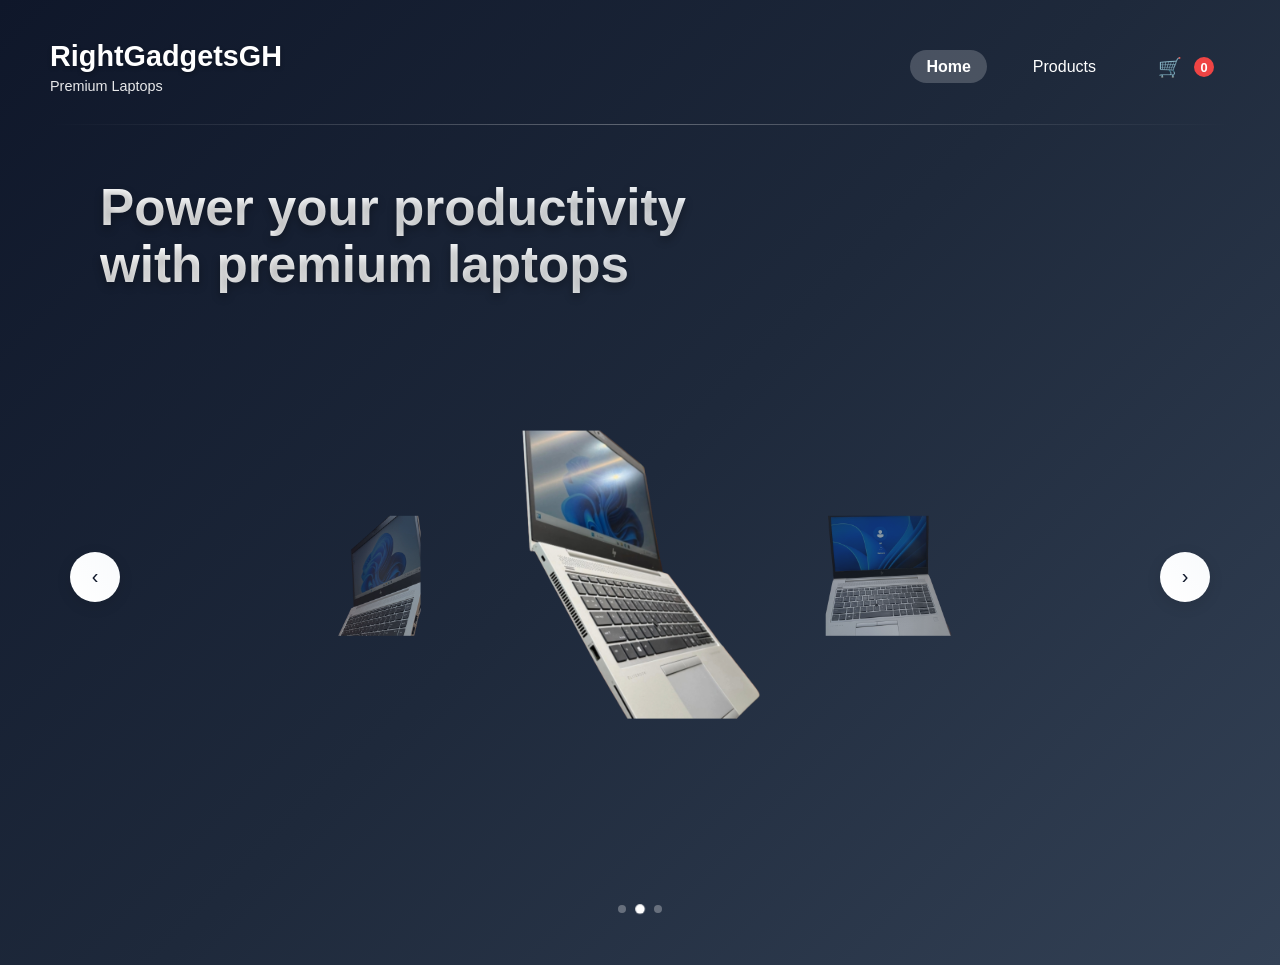
<file: index.html>
<!DOCTYPE html>
<html lang="en">
<head>
    <meta charset="UTF-8">
    <meta name="viewport" content="width=device-width, initial-scale=1.0">
    <title>RightGadgetsGH - Premium Laptops</title>
    <link rel="stylesheet" href="styles.css">
    <script src="script.js" defer></script>
</head>
<body>
    <div class="container">
        <!-- Header/Navigation -->
        <header>
            <div class="logo">
                <h1>RightGadgetsGH</h1>
                <p>Premium Laptops</p>
            </div>
            <nav>
                <ul>
                    <li><a href="#" class="active">Home</a></li>
                    <li><a href="products.html">Products</a></li>
                    <li><a href="cart.html" class="cart-btn">
                        <span class="cart-icon">🛒</span>
                        <span class="cart-count">0</span>
                    </a></li>
                </ul>
            </nav>
        </header>

        <!-- Divider Line -->
        <div class="header-divider"></div>

        <!-- Hero Section -->
        <main>
            <div class="hero-content">
                <h1>Power your productivity<br>with premium laptops</h1>
            </div>
            
            <!-- Product Carousel -->
            <div class="product-container">
                <div class="product left">
                    <img src="images/hh3.png" alt="Business Elite Laptop">
                </div>
                <div class="product center">
                    <img src="images/hh2.png" alt="Gaming Laptop Pro">
                </div>
                <div class="product right">
                    <img src="images/hh1.png" alt="Ultrabook Slim">
                </div>
                
                <!-- Navigation Arrows -->
                <div class="nav-arrows">
                    <button class="arrow" id="prev-arrow">‹</button>
                    <button class="arrow" id="next-arrow">›</button>
                </div>
            </div>
            
            <!-- Slider Dots -->
            <div class="slider-dots">
                <span class="dot"></span>
                <span class="dot active"></span>
                <span class="dot"></span>
            </div>
        </main>
    </div>

    <!-- Product Detail Popup -->
    <div class="product-popup" id="product-popup">
        <div class="popup-logo">
            <h1>RightGadgetsGH</h1>
            <p>Premium Laptops</p>
        </div>
        <div class="popup-content">
            <div class="popup-left">
                <h1 id="popup-product-name">HP ELITEBOOK 745 G6 GAMING</h1>
                <p class="popup-price" id="popup-price">GHS4,000.00</p>
                <p class="description" id="popup-description">
                    Experience ultimate performance with our Gaming Laptop Pro. Featuring high-end graphics, 
                    lightning-fast processing, and premium build quality. Perfect for gaming, content creation, 
                    and professional work with exceptional cooling and long-lasting battery life.
                </p>
                
                <div class="specs-section">
                    <h3>Key Specifications:</h3>
                    <ul class="specs-list">
                        <li>AMD Ryzen 5 PRO</li>
                        <li>Ram: 16GB DDR4</li>
                        <li>Hard drive : 256 GB SSD</li>
                        <li>14" Full HD Display (1920X1080)</li>
                        <li>Keyboard Light</li>
                        <li>2 gig dedicated graphics!</li>
                        <li>Quantity - 15  pieces !</li>
                    </ul>
                </div>
                
                <button class="buy-now-btn" onclick="addToCartFromPopup()">Buy Now</button>
            </div>
            <div class="popup-right">
                <div class="laptop-image-container">
                    <img id="popup-laptop-image" src="images/hh1.png" alt="Laptop Image">
                </div>
                <div id="3d-container"></div>
            </div>
        </div>
        <button class="close-popup" onclick="closePopup()">×</button>
    </div>
</body>
</html>
</file>
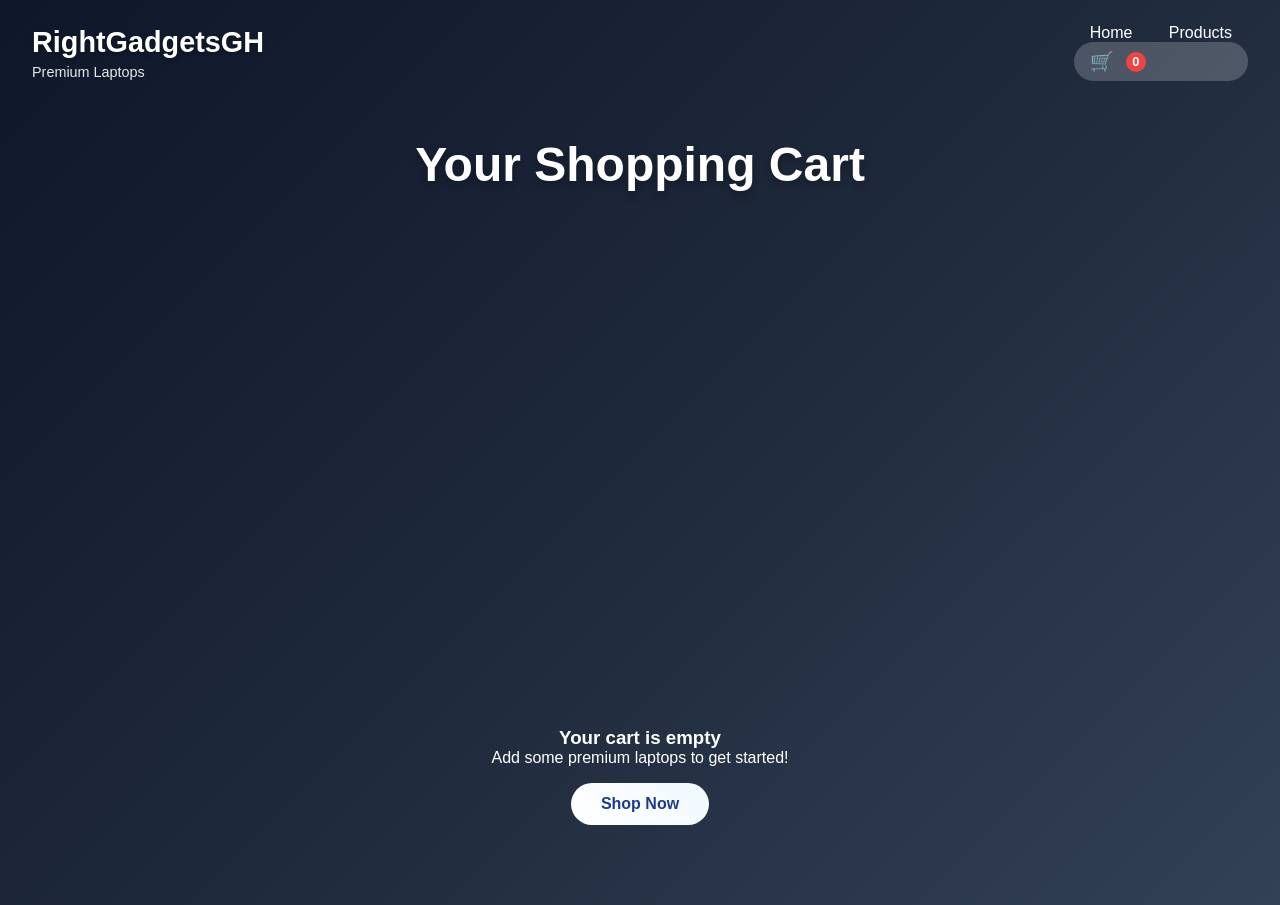
<file: cart.html>
<!DOCTYPE html>
<html lang="en">
<head>
    <meta charset="UTF-8">
    <meta name="viewport" content="width=device-width, initial-scale=1.0">
    <title>Shopping Cart - RightGadgetsGH</title>
    <link rel="stylesheet" href="styles.css">
</head>
<body>
    <nav class="navbar">
        <div class="logo">
            <h1>RightGadgetsGH</h1>
            <p>Premium Laptops</p>
        </div>
        <div class="nav-links">
            <a href="index.html" class="nav-link">Home</a>
            <a href="products.html" class="nav-link">Products</a>
            <div class="nav-icons">
                <a href="cart.html" class="cart-btn active">
                    <span class="cart-icon">🛒</span>
                    <span class="cart-count">0</span>
                </a>
            </div>
        </div>
    </nav>

    <main class="cart-page">
        <h2 class="section-title">Your Shopping Cart</h2>
        <div class="cart-container">
            <div class="cart-items" id="cart-items">
                <div class="empty-cart">
                    <h3>Your cart is empty</h3>
                    <p>Add some premium laptops to get started!</p>
                    <a href="products.html" class="shop-btn">Shop Now</a>
                </div>
            </div>
            
            <div class="cart-summary" id="cart-summary" style="display: none;">
                <h3>Order Summary</h3>
                <div class="summary-line">
                    <span>Subtotal:</span>
                    <span id="subtotal">GHS0.00</span>
                </div>
                <div class="summary-line">
                    <span>Shipping:</span>
                    <span>******</span>
                </div>
                <div class="summary-line total">
                    <span>Total:</span>
                    <span id="total">GHS0.00</span>
                </div>
                <button class="checkout-btn" onclick="openCheckout()">Proceed to Checkout</button>
            </div>
        </div>
    </main>

    <!-- Checkout Modal -->
    <div class="checkout-modal" id="checkout-modal">
        <div class="checkout-content">
            <div class="checkout-header">
                <h2>Checkout Details</h2>
                <button class="close-checkout" onclick="closeCheckout()">×</button>
            </div>
            
            <div class="checkout-form">
                <div class="form-group">
                    <label for="fullName">Full Name</label>
                    <input type="text" id="fullName" placeholder="Enter your full name" required>
                </div>
                
                <div class="form-group">
                    <label for="phoneNumber">Phone Number</label>
                    <input type="tel" id="phoneNumber" placeholder="Enter your phone number" required>
                </div>
                
                <div class="form-group">
                    <label for="deliveryAddress">Delivery Address</label>
                    <textarea id="deliveryAddress" placeholder="Enter your delivery address" rows="3" required></textarea>
                </div>
                
                <div class="form-group">
                    <label for="additionalNotes">Additional Notes (Optional)</label>
                    <textarea id="additionalNotes" placeholder="Any special instructions or notes" rows="3"></textarea>
                </div>
            </div>
            
            <div class="order-summary">
                <h3>Order Summary</h3>
                <div id="checkout-items"></div>
                <div class="summary-total">
                    <span>Total Amount: <span id="checkout-total">GHS0.00</span></span>
                </div>
            </div>
            
            <div class="checkout-actions">
                <button class="complete-order-btn" onclick="sendToWhatsApp()">Complete Order</button>
                <button class="cancel-btn" onclick="closeCheckout()">Cancel</button>
            </div>
        </div>
    </div>

    <script src="script.js"></script>
</body>
</html>
</file>
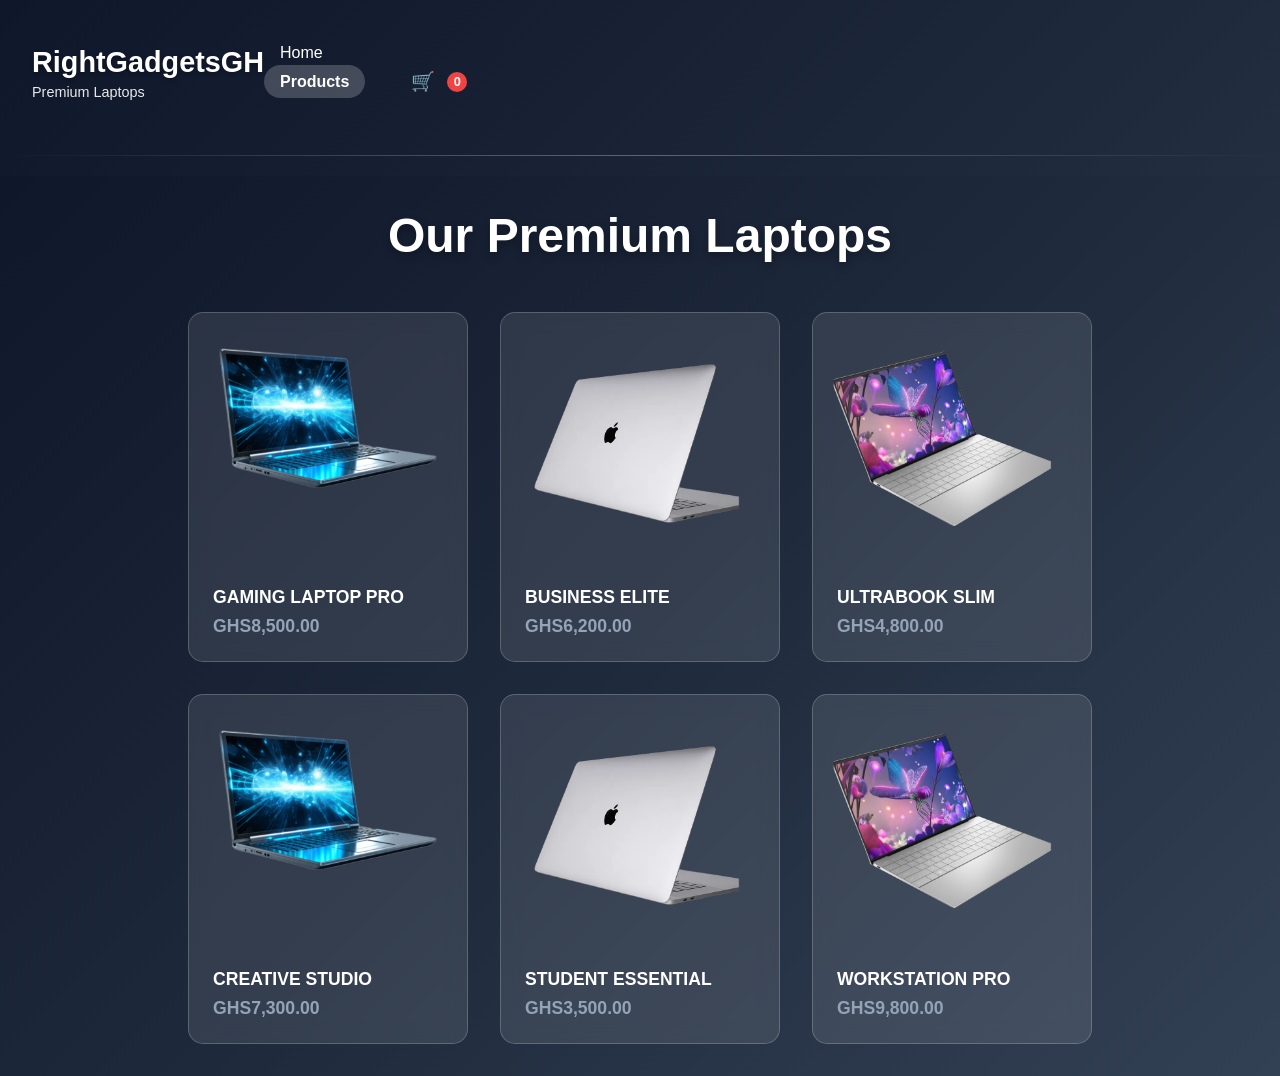
<file: products.html>
<!DOCTYPE html>
<html lang="en">
<head>
    <meta charset="UTF-8">
    <meta name="viewport" content="width=device-width, initial-scale=1.0">
    <title>Laptop Products - RightGadgetsGH</title>
    <link rel="stylesheet" href="styles.css">
</head>
<body>
    <header><nav class="navbar">
        <div class="logo">
            <h1>RightGadgetsGH</h1>
            <p>Premium Laptops</p>
        </div>
        <div class="nav-links">
            <a href="index.html" class="nav-link">Home</a>
             <ul>
            <li><a href="products.html" class="nav-link active">Products</a></li> 
            <div class="nav-icons">
            <a href="cart.html" class="cart-btn">
                    <span class="cart-icon">🛒</span>
                    <span class="cart-count">0</span>
                </a>
            </ul>
            </div>
        </div>
    </nav>
    </header>
    

    <!-- Divider Line -->
    <div class="header-divider"></div>

    <main class="products-page">
        <h2 class="section-title">Our Premium Laptops</h2>
        <div class="product-grid">
            <!-- First Row -->
            <div class="product-card">
                <div class="product-image">
                    <img src="images/img1.png" alt="Gaming Laptop Pro">
                    <div class="quick-add-overlay">
                        <button class="quick-add-btn" 
                            data-name="GAMING LAPTOP PRO" 
                            data-price="GHS8,500.00" 
                            data-image="images/img1.png">
                            Quick Add
                        </button>
                        <span class="quick-add-icon">⚙️</span>
                    </div>
                </div>
                <div class="product-info">
                    <h3>GAMING LAPTOP PRO</h3>
                    <p class="price">GHS8,500.00</p>
                </div>
            </div>
            
            <div class="product-card">
                <div class="product-image">
                    <img src="images/img2.png" alt="Business Elite">
                    <div class="quick-add-overlay">
                        <button class="quick-add-btn" 
                            data-name="BUSINESS ELITE" 
                            data-price="GHS6,200.00" 
                            data-image="images/img2.png">
                            Quick Add
                        </button>
                        <span class="quick-add-icon">⚙️</span>
                    </div>
                </div>
                <div class="product-info">
                    <h3>BUSINESS ELITE</h3>
                    <p class="price">GHS6,200.00</p>
                </div>
            </div>
            
            <div class="product-card">
                <div class="product-image">
                    <img src="images/img3.png" alt="Ultrabook Slim">
                    <div class="quick-add-overlay">
                        <button class="quick-add-btn" 
                            data-name="ULTRABOOK SLIM" 
                            data-price="GHS4,800.00" 
                            data-image="images/img3.png">
                            Quick Add
                        </button>
                        <span class="quick-add-icon">⚙️</span>
                    </div>
                </div>
                <div class="product-info">
                    <h3>ULTRABOOK SLIM</h3>
                    <p class="price">GHS4,800.00</p>
                </div>
            </div>
            
            <div class="product-card">
                <div class="product-image">
                    <img src="images/img1.png" alt="Creative Studio">
                    <div class="quick-add-overlay">
                        <button class="quick-add-btn" 
                            data-name="CREATIVE STUDIO" 
                            data-price="GHS7,300.00" 
                            data-image="images/img1.png">
                            Quick Add
                        </button>
                        <span class="quick-add-icon">⚙️</span>
                    </div>
                </div>
                <div class="product-info">
                    <h3>CREATIVE STUDIO</h3>
                    <p class="price">GHS7,300.00</p>
                </div>
            </div>

            <div class="product-card">
                <div class="product-image">
                    <img src="images/img2.png" alt="Student Essential">
                    <div class="quick-add-overlay">
                        <button class="quick-add-btn" 
                            data-name="STUDENT ESSENTIAL" 
                            data-price="GHS3,500.00" 
                            data-image="images/img2.png">
                            Quick Add
                        </button>
                        <span class="quick-add-icon">⚙️</span>
                    </div>
                </div>
                <div class="product-info">
                    <h3>STUDENT ESSENTIAL</h3>
                    <p class="price">GHS3,500.00</p>
                </div>
            </div>

            <div class="product-card">
                <div class="product-image">
                    <img src="images/img3.png" alt="Workstation Pro">
                    <div class="quick-add-overlay">
                        <button class="quick-add-btn" 
                            data-name="WORKSTATION PRO" 
                            data-price="GHS9,800.00" 
                            data-image="images/img3.png">
                            Quick Add
                        </button>
                        <span class="quick-add-icon">⚙️</span>
                    </div>
                </div>
                <div class="product-info">
                    <h3>WORKSTATION PRO</h3>
                    <p class="price">GHS9,800.00</p>
                </div>
            </div>
        </div>
    </main>

    <script src="script.js"></script>
</body>
</html>
</file>
<file: styles.css>
* {
    margin: 0;
    padding: 0;
    box-sizing: border-box;
}

body {
    font-family: 'Segoe UI', Tahoma, Geneva, Verdana, sans-serif;
    background: linear-gradient(135deg, #0f172a 0%, #1e293b 50%, #334155 100%);
    min-height: 100vh;
}

.container {
    width: 100%;
    min-height: 100vh;
    padding: 20px 50px;
}

/* Header Styles */
header {
    display: flex;
    justify-content: space-between;
    align-items: center;
    padding: 20px 0;
}

/* Header Divider */
.header-divider {
    width: 100%;
    height: 1px;
    background: linear-gradient(90deg, transparent, rgba(255, 255, 255, 0.3), transparent);
    margin: 10px 0 20px 0;
    border: none;
}

.logo {
    color: white;
}

.logo h1 {
    font-size: 1.8em;
    margin-bottom: 5px;
    font-weight: 700;
    text-shadow: 0 2px 4px rgba(0, 0, 0, 0.3);
}

.logo p {
    font-size: 0.9em;
    opacity: 0.9;
}

nav ul {
    display: flex;
    list-style: none;
    gap: 30px;
    align-items: center;
}

nav a {
    color: white;
    text-decoration: none;
    font-size: 1em;
    font-weight: 500;
    transition: all 0.3s ease;
    padding: 8px 16px;
    border-radius: 20px;
}

nav a:hover {
    background-color: rgba(255, 255, 255, 0.1);
    transform: translateY(-2px);
}

nav a.active {
    background-color: rgba(255, 255, 255, 0.2);
    font-weight: 600;
}

/* Cart button styling */
.cart-btn {
    color: white;
    text-decoration: none;
    font-size: 1em;
    font-weight: 500;
    transition: all 0.3s ease;
    padding: 8px 16px;
    border-radius: 20px;
    display: flex;
    align-items: center;
    gap: 8px;
}

.cart-btn:hover {
    background-color: rgba(255, 255, 255, 0.1);
    transform: translateY(-2px);
}

.login-btn {
    background: linear-gradient(45deg, #ffffff, #f8fafc);
    color: #0f172a;
    border: none;
    padding: 10px 24px;
    border-radius: 25px;
    cursor: pointer;
    font-size: 0.9em;
    font-weight: 600;
    transition: all 0.3s ease;
    box-shadow: 0 4px 15px rgba(0, 0, 0, 0.1);
}

.login-btn:hover {
    transform: translateY(-2px);
    box-shadow: 0 6px 20px rgba(0, 0, 0, 0.15);
}

/* Hero Section */
main {
    position: relative;
    height: calc(100vh - 100px);
    display: flex;
    flex-direction: column;
    justify-content: space-between;
    padding: 2rem 0;
}

.hero-content {
    position: relative;
    z-index: 2;
    flex: 0;
    display: flex;
    align-items: flex-start;
    padding-top: 0.2rem;
    margin-bottom: 0.5rem;
    animation: slideUp 1s ease-out;
}

.hero-content h1 {
    color: white;
    font-size: 3.2em;
    line-height: 1.1;
    margin-left: 50px;
    font-weight: 700;
    text-shadow: 0 4px 8px rgba(0, 0, 0, 0.3);
    background: linear-gradient(45deg, #ffffff, #f1f5f9);
    -webkit-background-clip: text;
    -webkit-text-fill-color: transparent;
    background-clip: text;
}

@keyframes slideUp {
    0% {
        transform: translateY(100px);
        opacity: 0;
    }
    100% {
        transform: translateY(0);
        opacity: 1;
    }
}

/* Product Container Styles */
.product-container {
    position: relative;
    width: 100%;
    height: 400px;
    display: flex;
    justify-content: center;
    align-items: center;
    margin-bottom: 2rem;
    animation: fadeInUp 1s ease-out 0.5s both;
}

@keyframes fadeInUp {
    0% {
        transform: translateY(50px);
        opacity: 0;
    }
    100% {
        transform: translateY(0);
        opacity: 1;
    }
}

.product {
    position: absolute;
    transition: all 0.5s ease-in-out;
    cursor: pointer;
}

.product img {
    width: 300px;
    height: 200px;
    object-fit: cover;
}

.product.left {
    transform: translateX(-250px) scale(0.6);
    opacity: 0.6;
    z-index: 1;
}

.product.center {
    transform: translateX(0) scale(1.2);
    opacity: 1;
    z-index: 2;
}

.product.center img {
    width: 360px;
    height: 240px;
}

.product.right {
    transform: translateX(250px) scale(0.6);
    opacity: 0.6;
    z-index: 1;
}

/* Navigation Arrows */
.nav-arrows {
    position: absolute;
    width: 100%;
    display: flex;
    justify-content: space-between;
    padding: 0 20px;
    top: 50%;
    transform: translateY(-50%);
    z-index: 2;
}

.arrow {
    width: 50px;
    height: 50px;
    border-radius: 50%;
    background: linear-gradient(45deg, #ffffff, #f8fafc);
    border: none;
    cursor: pointer;
    display: flex;
    align-items: center;
    justify-content: center;
    font-size: 20px;
    color: #0f172a;
    transition: all 0.3s ease;
    box-shadow: 0 4px 15px rgba(0, 0, 0, 0.1);
}

.arrow:hover {
    transform: scale(1.1);
    box-shadow: 0 6px 20px rgba(0, 0, 0, 0.2);
}

.arrow:active {
    transform: scale(0.95);
}

/* Popup Styles */
.product-popup {
    position: fixed;
    top: 0;
    left: 0;
    width: 100%;
    height: 100%;
    background: linear-gradient(135deg, #0f172a 0%, #1e293b 50%, #334155 100%);
    display: flex;
    flex-direction: column;
    opacity: 0;
    visibility: hidden;
    transition: all 0.5s ease;
    z-index: 1000;
}

.product-popup.active {
    opacity: 1;
    visibility: visible;
}

.popup-logo {
    text-align: center;
    color: white;
    padding: 20px;
    border-bottom: 1px solid rgba(255, 255, 255, 0.1);
}

.popup-logo h1 {
    font-size: 2em;
    margin-bottom: 5px;
    font-weight: 700;
}

.popup-logo p {
    font-size: 1em;
    opacity: 0.8;
}

.popup-content {
    display: flex;
    height: 100%;
    padding: 2rem;
    max-width: 1200px;
    margin: 0 auto;
    gap: 3rem;
    flex: 1;
    overflow-y: auto;
    overflow-x: hidden;
}

.popup-left {
    flex: 1;
    color: white;
    display: flex;
    flex-direction: column;
    justify-content: flex-start;
    padding-right: 1rem;
    overflow-y: auto;
}

.popup-left h1 {
    font-size: 3.5em;
    margin-bottom: 15px;
    font-weight: 700;
    line-height: 1.1;
}

.popup-price {
    font-size: 2em;
    color: #94a3b8;
    font-weight: 700;
    margin-bottom: 25px;
}

.popup-left .description {
    font-size: 1.3em;
    line-height: 1.6;
    margin-bottom: 30px;
    opacity: 0.9;
}

.specs-section {
    margin-bottom: 30px;
    padding-bottom: 20px;
}

.specs-section h3 {
    font-size: 1.4em;
    margin-bottom: 15px;
    color: #cbd5e1;
    font-weight: 600;
}

.specs-list {
    list-style: none;
    padding: 0;
}

.specs-list li {
    padding: 8px 0;
    font-size: 1.1em;
    position: relative;
    padding-left: 25px;
}

.specs-list li:before {
    content: "✓";
    position: absolute;
    left: 0;
    color: #94a3b8;
    font-weight: bold;
    font-size: 1.2em;
}

.buy-now-btn {
    padding: 18px 50px;
    font-size: 1.3em;
    background: linear-gradient(45deg, #ffffff, #f8fafc);
    color: #0f172a;
    border: none;
    border-radius: 35px;
    cursor: pointer;
    font-weight: 700;
    transition: all 0.3s ease;
    box-shadow: 0 6px 20px rgba(0, 0, 0, 0.15);
    align-self: flex-start;
}

.buy-now-btn:hover {
    transform: scale(1.05);
    box-shadow: 0 8px 25px rgba(0, 0, 0, 0.2);
}

.popup-right {
    flex: 1;
    display: flex;
    flex-direction: column;
    align-items: center;
    justify-content: flex-start;
    position: relative;
    gap: 2rem;
    overflow-y: auto;
}

.laptop-image-container {
    width: 100%;
    max-width: 400px;
    height: 300px;
    display: flex;
    align-items: center;
    justify-content: center;
    border-radius: 20px;
    overflow: hidden;
    box-shadow: 0 15px 30px rgba(0, 0, 0, 0.2);
    background: rgba(255, 255, 255, 0.1);
    backdrop-filter: blur(10px);
}

.laptop-image-container img {
    width: 100%;
    height: 100%;
    object-fit: contain;
    transition: transform 0.3s ease;
}

.laptop-image-container:hover img {
    transform: scale(1.05);
}

#3d-container {
    width: 100%;
    height: 300px;
    position: relative;
    border-radius: 20px;
    overflow: hidden;
    box-shadow: 0 15px 30px rgba(0, 0, 0, 0.2);
    background: rgba(255, 255, 255, 0.1);
    backdrop-filter: blur(10px);
}

.close-popup {
    position: absolute;
    top: 20px;
    right: 30px;
    background: rgba(255, 255, 255, 0.2);
    color: white;
    border: none;
    width: 50px;
    height: 50px;
    border-radius: 50%;
    font-size: 1.5em;
    cursor: pointer;
    transition: all 0.3s ease;
    z-index: 1001;
}

.close-popup:hover {
    background: rgba(255, 255, 255, 0.3);
    transform: scale(1.1);
}

/* Custom Scrollbar */
.popup-content::-webkit-scrollbar,
.popup-left::-webkit-scrollbar,
.popup-right::-webkit-scrollbar {
    width: 8px;
}

.popup-content::-webkit-scrollbar-track,
.popup-left::-webkit-scrollbar-track,
.popup-right::-webkit-scrollbar-track {
    background: rgba(255, 255, 255, 0.1);
    border-radius: 4px;
}

.popup-content::-webkit-scrollbar-thumb,
.popup-left::-webkit-scrollbar-thumb,
.popup-right::-webkit-scrollbar-thumb {
    background: rgba(255, 255, 255, 0.3);
    border-radius: 4px;
}

.popup-content::-webkit-scrollbar-thumb:hover,
.popup-left::-webkit-scrollbar-thumb:hover,
.popup-right::-webkit-scrollbar-thumb:hover {
    background: rgba(255, 255, 255, 0.5);
}

/* Slider Dots */
.slider-dots {
    display: flex;
    gap: 10px;
    justify-content: center;
    margin-top: 20px;
}

.dot {
    width: 12px;
    height: 12px;
    border-radius: 50%;
    background-color: rgba(255, 255, 255, 0.3);
    cursor: pointer;
    transition: all 0.3s ease;
}

.dot.active {
    background-color: white;
    transform: scale(1.2);
}

.dot:hover {
    background-color: rgba(255, 255, 255, 0.8);
}

.navbar {
    display: flex;
    justify-content: space-between;
    align-items: center;
    padding: 1.5rem 2rem;
}

.hero {
    position: relative;
    height: 100vh;
    min-height: 700px;
    display: flex;
    flex-direction: column;
    padding: 2rem 4rem;
    overflow: hidden;
    gap: 1rem;
}

.hero h2 {
    font-size: 3.5rem;
    line-height: 1.2;
    z-index: 2;
    position: relative;
    animation: slideToTopLeft 1s ease-out forwards;
    transform: translateY(50vh) translateX(50%);
    opacity: 0;
    align-self: flex-start;
    margin-top: 40px;
}

@keyframes slideToTopLeft {
    0% {
        transform: translateY(50vh) translateX(50%);
        opacity: 0;
    }
    100% {
        transform: translateY(0) translateX(0);
        opacity: 1;
    }
}

.background-text {
    position: absolute;
    width: 150%;
    height: 150%;
    background-image: url('images/l1.jpg');
    background-repeat: no-repeat;
    background-position: center;
    background-size: 55% auto;
    opacity: 0.05;
    z-index: -1;
    left: -25%;
    top: -25%;
    transform: rotate(0%);
    border-radius: 20px;
}

.product-name {
    font-size: 1.2rem;
    margin-top: 1rem;
    color: rgba(255, 255, 255, 0.8);
}

@keyframes fadeIn {
    from {
        opacity: 0;
    }
    to {
        opacity: 1;
    }
}

.carousel {
    position: relative;
    width: 100%;
    height: 400px;
    display: flex;
    flex-direction: column;
    align-items: center;
}

.controls {
    margin-top: 20px;
    display: flex;
    gap: 10px;
}

.loading-indicator {
    position: absolute;
    top: 50%;
    left: 50%;
    transform: translate(-50%, -50%);
    color: white;
    font-size: 20px;
    background: rgba(0, 0, 0, 0.7);
    padding: 20px 40px;
    border-radius: 10px;
    z-index: 1000;
}

.loading-progress {
    margin-top: 10px;
    width: 100%;
    height: 4px;
    background: rgba(255, 255, 255, 0.2);
    border-radius: 2px;
}

.loading-bar {
    height: 100%;
    width: 0%;
    background: white;
    border-radius: 2px;
    transition: width 0.3s ease;
}

.dot {
    width: 8px;
    height: 8px;
    border-radius: 50%;
    background-color: rgba(255, 255, 255, 0.3);
    cursor: pointer;
}

.dot.active {
    background-color: white;
}

.buy-now {
    margin-top: 20px;
    padding: 8px 20px;
    background: linear-gradient(45deg, #ffffff, #f0f9ff);
    color: #1e3a8a;
    border: none;
    border-radius: 20px;
    cursor: pointer;
    font-weight: 600;
    transition: all 0.3s ease;
}

.buy-now:hover {
    transform: scale(1.05);
}

/* Products Page Styles */
.products-page {
    padding: 2rem 4rem;
    min-height: 100vh;
    background: linear-gradient(135deg, #0f172a 0%, #1e293b 50%, #334155 100%);
}

.section-title {
    font-size: 3rem;
    color: white;
    text-align: center;
    margin-bottom: 3rem;
    font-weight: 700;
    text-shadow: 0 4px 8px rgba(0, 0, 0, 0.3);
}

.product-grid {
    display: grid;
    grid-template-columns: repeat(auto-fit, minmax(280px, 1fr));
    gap: 2rem;
    max-width: 1200px;
    margin: 0 auto;
}

.product-card {
    background: rgba(255, 255, 255, 0.1);
    border-radius: 15px;
    padding: 0;
    transition: all 0.3s ease;
    backdrop-filter: blur(10px);
    border: 1px solid rgba(255, 255, 255, 0.2);
    overflow: hidden;
}

.product-card:hover {
    transform: translateY(-5px);
    box-shadow: 0 15px 30px rgba(0, 0, 0, 0.2);
    background: rgba(255, 255, 255, 0.15);
}

.product-image {
    position: relative;
    margin-bottom: 0;
    border-radius: 0;
    overflow: hidden;
    height: 250px;
}

.product-image img {
    width: 100%;
    height: 100%;
    object-fit: cover;
    transition: transform 0.3s ease;
}

.product-card:hover .product-image img {
    transform: scale(1.05);
}

.quick-add-overlay {
    position: absolute;
    bottom: 0;
    left: 0;
    right: 0;
    background: rgba(0, 0, 0, 0.8);
    padding: 15px;
    display: flex;
    justify-content: space-between;
    align-items: center;
    opacity: 0;
    transition: all 0.3s ease;
    transform: translateY(100%);
}

.product-card:hover .quick-add-overlay {
    opacity: 1;
    transform: translateY(0);
}

.quick-add-btn {
    background: linear-gradient(45deg, #ffffff, #f8fafc);
    color: #0f172a;
    border: none;
    padding: 8px 16px;
    border-radius: 20px;
    cursor: pointer;
    font-weight: 600;
    font-size: 0.9em;
    transition: all 0.3s ease;
}

.quick-add-btn:hover {
    transform: scale(1.05);
}

.quick-add-icon {
    color: white;
    font-size: 1.2em;
    cursor: pointer;
    transition: transform 0.3s ease;
}

.quick-add-icon:hover {
    transform: scale(1.1);
}

.product-info {
    padding: 1.5rem;
}

.product-info h3 {
    color: white;
    font-size: 1.1rem;
    margin-bottom: 0.5rem;
    font-weight: 600;
}

.price {
    color: #94a3b8;
    font-size: 1.1rem;
    font-weight: 700;
}

/* Cart Styles */
.cart-icon {
    font-size: 1.2em;
}

.cart-count {
    background: #ef4444;
    color: white;
    border-radius: 50%;
    width: 20px;
    height: 20px;
    display: flex;
    align-items: center;
    justify-content: center;
    font-size: 0.8rem;
    font-weight: 600;
    margin-left: 4px;
}

/* Responsive Design */
@media (max-width: 1024px) {
    .hero-content h1 {
        font-size: 2.8em;
    }
    
    .product img {
        width: 250px;
        height: 160px;
    }
    
    .product.center img {
        width: 300px;
        height: 200px;
    }
    
    .product.left {
        transform: translateX(-200px) scale(0.6);
    }
    
    .product.right {
        transform: translateX(200px) scale(0.6);
    }
}

@media (max-width: 768px) {
    .container {
        padding: 10px 20px;
    }
    
    .logo h1 {
        font-size: 1.4em;
    }
    
    .nav ul {
        gap: 20px;
    }
    
    .header-divider {
        margin: 8px 0 15px 0;
    }
    
    .nav a {
        font-size: 0.9em;
        padding: 6px 12px;
    }
    
    .cart-btn {
        font-size: 0.9em;
        padding: 6px 12px;
    }
    
    .cart-count {
        width: 18px;
        height: 18px;
        font-size: 0.7rem;
    }
    
    .hero-content {
        padding-top: 0.1rem;
        margin-bottom: 0.3rem;
    }
    
    .hero-content h1 {
        font-size: 2.2em;
        margin-left: 20px;
        line-height: 1.2;
    }
    
    .product-container {
        height: 300px;
        margin-bottom: 1rem;
    }
    
    .product img {
        width: 200px;
        height: 130px;
    }
    
    .product.center img {
        width: 240px;
        height: 160px;
    }
    
    .product.left {
        transform: translateX(-150px) scale(0.5);
    }
    
    .product.right {
        transform: translateX(150px) scale(0.5);
    }
    
    .arrow {
        width: 40px;
        height: 40px;
        font-size: 18px;
    }
    
    .nav-arrows {
        padding: 0 10px;
    }
    
    .product-grid {
        grid-template-columns: 1fr;
        gap: 1.5rem;
    }
    
    .products-page {
        padding: 1.5rem 2rem;
    }
    
    .product-image {
        height: 200px;
    }
    
    .quick-add-overlay {
        padding: 12px;
    }
    
    .quick-add-btn {
        font-size: 0.8em;
        padding: 6px 12px;
    }
    
    .popup-content {
        flex-direction: column;
        padding: 2rem 1rem;
        gap: 2rem;
    }
    
    .popup-left h1 {
        font-size: 2.2em;
    }
    
    .popup-left .description {
        font-size: 1em;
    }
    
    .popup-price {
        font-size: 1.5em;
    }
    
    .specs-section h3 {
        font-size: 1.2em;
    }
    
    .specs-list li {
        font-size: 1em;
    }
    
    .buy-now-btn {
        padding: 15px 40px;
        font-size: 1.1em;
        align-self: center;
    }
    
    .close-popup {
        top: 15px;
        right: 20px;
        width: 45px;
        height: 45px;
        font-size: 1.3em;
    }
    
    .laptop-image-container {
        max-width: 300px;
        height: 200px;
    }
    
    #3d-container {
        height: 200px;
    }
}

@media (max-width: 480px) {
    .container {
        padding: 5px 15px;
    }
    
    .logo h1 {
        font-size: 1.2em;
    }
    
    .logo p {
        font-size: 0.8em;
    }
    
    .nav ul {
        gap: 15px;
    }
    
    .header-divider {
        margin: 6px 0 12px 0;
    }
    
    .nav a {
        font-size: 0.8em;
        padding: 4px 8px;
    }
    
    .cart-btn {
        font-size: 0.8em;
        padding: 4px 8px;
    }
    
    .cart-count {
        width: 16px;
        height: 16px;
        font-size: 0.6rem;
    }
    
    .hero-content h1 {
        font-size: 1.8em;
        margin-left: 10px;
        line-height: 1.3;
    }
    
    .product-container {
        height: 250px;
        margin-bottom: 0.5rem;
    }
    
    .product img {
        width: 150px;
        height: 100px;
    }
    
    .product.center img {
        width: 180px;
        height: 120px;
    }
    
    .product.left {
        transform: translateX(-120px) scale(0.4);
    }
    
    .product.right {
        transform: translateX(120px) scale(0.4);
    }
    
    .arrow {
        width: 35px;
        height: 35px;
        font-size: 16px;
    }
    
    .nav-arrows {
        padding: 0 5px;
    }
    
    .slider-dots {
        margin-top: 15px;
    }
    
    .dot {
        width: 8px;
        height: 8px;
    }
    
    .section-title {
        font-size: 2.2rem;
        margin-bottom: 2rem;
    }
    
    .product-card {
        padding: 1rem;
    }
    
    .product-info h3 {
        font-size: 1rem;
    }
    
    .price {
        font-size: 1rem;
    }
    
    .popup-left h1 {
        font-size: 1.8em;
    }
    
    .popup-left .description {
        font-size: 0.9em;
    }
    
    .buy-now-btn {
        padding: 12px 30px;
        font-size: 1em;
    }
}

@media (max-width: 360px) {
    .hero-content h1 {
        font-size: 1.5em;
        margin-left: 5px;
    }
    
    .product img {
        width: 120px;
        height: 80px;
    }
    
    .product.center img {
        width: 150px;
        height: 100px;
    }
    
    .product.left {
        transform: translateX(-100px) scale(0.35);
    }
    
    .product.right {
        transform: translateX(100px) scale(0.35);
    }
    
    .arrow {
        width: 30px;
        height: 30px;
        font-size: 14px;
    }
    
    .laptop-image-container {
        max-width: 250px;
        height: 150px;
    }
    
    #3d-container {
        height: 150px;
    }
    
    .popup-content {
        padding: 1rem;
        gap: 1.5rem;
    }
}

/* Checkout Modal Styles */
.checkout-modal {
    position: fixed;
    top: 0;
    left: 0;
    width: 100%;
    height: 100%;
    background: rgba(0, 0, 0, 0.8);
    display: flex;
    align-items: center;
    justify-content: center;
    opacity: 0;
    visibility: hidden;
    transition: all 0.3s ease;
    z-index: 2000;
}

.checkout-modal.active {
    opacity: 1;
    visibility: visible;
}

.checkout-content {
    background: linear-gradient(135deg, #0f172a 0%, #1e293b 50%, #334155 100%);
    border-radius: 20px;
    padding: 2rem;
    max-width: 500px;
    width: 90%;
    max-height: 90vh;
    overflow-y: auto;
    box-shadow: 0 20px 40px rgba(0, 0, 0, 0.3);
}

.checkout-header {
    display: flex;
    justify-content: space-between;
    align-items: center;
    margin-bottom: 2rem;
    padding-bottom: 1rem;
    border-bottom: 1px solid rgba(255, 255, 255, 0.1);
}

.checkout-header h2 {
    color: white;
    font-size: 1.8em;
    font-weight: 700;
}

.close-checkout {
    background: rgba(255, 255, 255, 0.1);
    color: white;
    border: none;
    width: 40px;
    height: 40px;
    border-radius: 50%;
    font-size: 1.5em;
    cursor: pointer;
    transition: all 0.3s ease;
}

.close-checkout:hover {
    background: rgba(255, 255, 255, 0.2);
    transform: scale(1.1);
}

.checkout-form {
    margin-bottom: 2rem;
}

.form-group {
    margin-bottom: 1.5rem;
}

.form-group label {
    display: block;
    color: white;
    font-weight: 600;
    margin-bottom: 0.5rem;
    font-size: 1em;
}

.form-group input,
.form-group textarea {
    width: 100%;
    padding: 12px 16px;
    border: 1px solid rgba(255, 255, 255, 0.2);
    border-radius: 10px;
    background: rgba(255, 255, 255, 0.1);
    color: white;
    font-size: 1em;
    transition: all 0.3s ease;
    box-sizing: border-box;
}

.form-group input:focus,
.form-group textarea:focus {
    outline: none;
    border-color: #94a3b8;
    background: rgba(255, 255, 255, 0.15);
}

.form-group input::placeholder,
.form-group textarea::placeholder {
    color: rgba(255, 255, 255, 0.6);
}

.form-group textarea {
    resize: vertical;
    min-height: 80px;
}

.order-summary {
    background: rgba(255, 255, 255, 0.1);
    border-radius: 15px;
    padding: 1.5rem;
    margin-bottom: 2rem;
}

.order-summary h3 {
    color: white;
    font-size: 1.3em;
    font-weight: 700;
    margin-bottom: 1rem;
}

.checkout-item {
    display: flex;
    align-items: center;
    padding: 1rem 0;
    border-bottom: 1px solid rgba(255, 255, 255, 0.1);
    gap: 1rem;
}

.checkout-item:last-child {
    border-bottom: none;
}

.item-details {
    flex: 1;
    min-width: 0;
}

.item-name {
    color: white;
    font-weight: 600;
    margin-bottom: 0.25rem;
    font-size: 1em;
}

.item-price {
    color: #94a3b8;
    font-size: 0.9em;
}

.quantity-controls {
    display: flex;
    align-items: center;
    gap: 8px;
    margin-right: 1rem;
    flex-shrink: 0;
}

.quantity-btn {
    background: #dc2626;
    color: white;
    border: none;
    width: 28px;
    height: 28px;
    border-radius: 50%;
    cursor: pointer;
    font-weight: bold;
    font-size: 0.9em;
    transition: all 0.3s ease;
    display: flex;
    align-items: center;
    justify-content: center;
}

.quantity-btn:hover {
    background: #b91c1c;
    transform: scale(1.1);
}

.quantity-display {
    color: white;
    font-weight: 600;
    min-width: 24px;
    text-align: center;
    font-size: 0.9em;
}

.remove-btn {
    background: #dc2626;
    color: white;
    border: none;
    padding: 8px 16px;
    border-radius: 20px;
    cursor: pointer;
    font-size: 0.8em;
    font-weight: 600;
    transition: all 0.3s ease;
    white-space: nowrap;
    flex-shrink: 0;
}

.remove-btn:hover {
    background: #b91c1c;
    transform: scale(1.05);
}

.summary-total {
    margin-top: 1rem;
    padding-top: 1rem;
    border-top: 1px solid rgba(255, 255, 255, 0.2);
    text-align: center;
}

.summary-total span {
    color: white;
    font-size: 1.2em;
    font-weight: 700;
}

.checkout-actions {
    display: flex;
    flex-direction: column;
    gap: 1rem;
}

.complete-order-btn {
    background: linear-gradient(45deg, #dc2626, #b91c1c);
    color: white;
    border: none;
    padding: 15px 30px;
    border-radius: 25px;
    font-size: 1.1em;
    font-weight: 700;
    cursor: pointer;
    transition: all 0.3s ease;
    box-shadow: 0 4px 15px rgba(220, 38, 38, 0.3);
}

.complete-order-btn:hover {
    transform: scale(1.02);
    box-shadow: 0 6px 20px rgba(220, 38, 38, 0.4);
}

.cancel-btn {
    background: rgba(255, 255, 255, 0.1);
    color: white;
    border: 1px solid rgba(255, 255, 255, 0.2);
    padding: 12px 30px;
    border-radius: 25px;
    font-size: 1em;
    font-weight: 600;
    cursor: pointer;
    transition: all 0.3s ease;
}

.cancel-btn:hover {
    background: rgba(255, 255, 255, 0.2);
    transform: scale(1.02);
}

/* Enhanced Mobile Responsiveness */
@media (max-width: 1024px) {
    .container {
        padding: 15px 30px;
    }
    
    .hero-content h1 {
        font-size: 2.8em;
        margin-left: 30px;
    }
    
    .product img {
        width: 250px;
        height: 160px;
    }
    
    .product.center img {
        width: 300px;
        height: 200px;
    }
    
    .checkout-content {
        max-width: 450px;
        padding: 1.5rem;
    }
}

@media (max-width: 768px) {
    .container {
        padding: 10px 20px;
    }
    
    .logo h1 {
        font-size: 1.4em;
    }
    
    .nav ul {
        gap: 10px;
        flex-wrap: wrap;
        justify-content: flex-end;
    }
    
    .nav a {
        font-size: 0.9em;
        padding: 6px 12px;
        white-space: nowrap;
    }
    
    .cart-btn {
        font-size: 0.9em;
        padding: 6px 12px;
        margin-left: 10px;
    }
    
    .cart-count {
        width: 18px;
        height: 18px;
        font-size: 0.7rem;
    }
    
    .hero-content {
        padding-top: 0.1rem;
        margin-bottom: 0.3rem;
    }
    
    .hero-content h1 {
        font-size: 2.2em;
        margin-left: 20px;
        line-height: 1.2;
    }
    
    .product-container {
        height: 300px;
        margin-bottom: 1rem;
    }
    
    .product img {
        width: 200px;
        height: 130px;
    }
    
    .product.center img {
        width: 240px;
        height: 160px;
    }
    
    .product.left {
        transform: translateX(-150px) scale(0.5);
    }
    
    .product.right {
        transform: translateX(150px) scale(0.5);
    }
    
    .arrow {
        width: 40px;
        height: 40px;
        font-size: 18px;
    }
    
    .nav-arrows {
        padding: 0 20px;
        position: absolute;
        width: 100%;
        display: flex;
        justify-content: space-between;
        top: 50%;
        transform: translateY(-50%);
        z-index: 2;
    }
    
    .slider-dots {
        margin-top: 15px;
    }
    
    .dot {
        width: 10px;
        height: 10px;
    }
    
    .products-page {
        padding: 1.5rem 2rem;
    }
    
    .product-grid {
        grid-template-columns: repeat(auto-fit, minmax(250px, 1fr));
        gap: 1.5rem;
    }
    
    .product-image {
        height: 200px;
    }
    
    .quick-add-overlay {
        padding: 12px;
    }
    
    .quick-add-btn {
        font-size: 0.8em;
        padding: 6px 12px;
    }
    
    .popup-content {
        flex-direction: column;
        padding: 2rem 1rem;
        gap: 2rem;
    }
    
    .popup-left h1 {
        font-size: 2.2em;
    }
    
    .popup-left .description {
        font-size: 1em;
    }
    
    .popup-price {
        font-size: 1.5em;
    }
    
    .specs-section h3 {
        font-size: 1.2em;
    }
    
    .specs-list li {
        font-size: 1em;
    }
    
    .buy-now-btn {
        padding: 15px 40px;
        font-size: 1.1em;
        align-self: center;
    }
    
    .close-popup {
        top: 15px;
        right: 20px;
        width: 45px;
        height: 45px;
        font-size: 1.3em;
    }
    
    .laptop-image-container {
        max-width: 300px;
        height: 200px;
    }
    
    #3d-container {
        height: 200px;
    }
    
    /* Checkout Modal Mobile */
    .checkout-content {
        width: 95%;
        padding: 1.5rem;
        max-height: 95vh;
    }
    
    .checkout-item {
        flex-direction: column;
        align-items: flex-start;
        gap: 0.5rem;
        padding: 1rem 0;
    }
    
    .item-details {
        width: 100%;
        margin-bottom: 0.5rem;
    }
    
    .quantity-controls {
        margin-right: 0;
        margin-bottom: 0.5rem;
    }
    
    .remove-btn {
        align-self: flex-end;
    }
}

@media (max-width: 480px) {
    .container {
        padding: 5px 15px;
    }
    
    .logo h1 {
        font-size: 1.2em;
    }
    
    .logo p {
        font-size: 0.8em;
    }
    
    .nav ul {
        gap: 8px;
        flex-wrap: wrap;
        justify-content: flex-end;
    }
    
    .nav a {
        font-size: 0.8em;
        padding: 4px 8px;
        white-space: nowrap;
    }
    
    .cart-btn {
        font-size: 0.8em;
        padding: 4px 8px;
        margin-left: 8px;
    }
    
    .cart-count {
        width: 16px;
        height: 16px;
        font-size: 0.6rem;
    }
    
    .hero-content h1 {
        font-size: 1.8em;
        margin-left: 10px;
        line-height: 1.3;
    }
    
    .product-container {
        height: 250px;
        margin-bottom: 0.5rem;
    }
    
    .product img {
        width: 150px;
        height: 100px;
    }
    
    .product.center img {
        width: 180px;
        height: 120px;
    }
    
    .product.left {
        transform: translateX(-120px) scale(0.4);
    }
    
    .product.right {
        transform: translateX(120px) scale(0.4);
    }
    
    .arrow {
        width: 35px;
        height: 35px;
        font-size: 16px;
    }
    
    .nav-arrows {
        padding: 0 5px;
    }
    
    .slider-dots {
        margin-top: 15px;
    }
    
    .dot {
        width: 8px;
        height: 8px;
    }
    
    .section-title {
        font-size: 2.2rem;
        margin-bottom: 2rem;
    }
    
    .products-page {
        padding: 1rem 1.5rem;
    }
    
    .product-grid {
        grid-template-columns: 1fr;
        gap: 1.5rem;
    }
    
    .product-card {
        padding: 0;
    }
    
    .product-image {
        height: 180px;
    }
    
    .product-info {
        padding: 1rem;
    }
    
    .product-info h3 {
        font-size: 1rem;
    }
    
    .price {
        font-size: 1rem;
    }
    
    .quick-add-overlay {
        padding: 10px;
    }
    
    .quick-add-btn {
        font-size: 0.7em;
        padding: 5px 10px;
    }
    
    .popup-left h1 {
        font-size: 1.8em;
    }
    
    .popup-left .description {
        font-size: 0.9em;
    }
    
    .popup-price {
        font-size: 1.3em;
    }
    
    .specs-section h3 {
        font-size: 1.1em;
    }
    
    .specs-list li {
        font-size: 0.9em;
    }
    
    .buy-now-btn {
        padding: 12px 30px;
        font-size: 1em;
    }
    
    .close-popup {
        top: 10px;
        right: 15px;
        width: 40px;
        height: 40px;
        font-size: 1.2em;
    }
    
    .laptop-image-container {
        max-width: 250px;
        height: 150px;
    }
    
    #3d-container {
        height: 150px;
    }
    
    .popup-content {
        padding: 1rem;
        gap: 1.5rem;
    }
    
    /* Checkout Modal Small Mobile */
    .checkout-content {
        padding: 1rem;
        width: 98%;
    }
    
    .checkout-header h2 {
        font-size: 1.5em;
    }
    
    .form-group input,
    .form-group textarea {
        padding: 10px 12px;
        font-size: 0.9em;
    }
    
    .quantity-btn {
        width: 24px;
        height: 24px;
        font-size: 0.8em;
    }
    
    .remove-btn {
        padding: 6px 12px;
        font-size: 0.7em;
    }
    
    .complete-order-btn {
        padding: 12px 25px;
        font-size: 1em;
    }
    
    .cancel-btn {
        padding: 10px 25px;
        font-size: 0.9em;
    }
}

@media (max-width: 360px) {
    .hero-content h1 {
        font-size: 1.5em;
        margin-left: 5px;
    }
    
    .product img {
        width: 120px;
        height: 80px;
    }
    
    .product.center img {
        width: 150px;
        height: 100px;
    }
    
    .product.left {
        transform: translateX(-100px) scale(0.35);
    }
    
    .product.right {
        transform: translateX(100px) scale(0.35);
    }
    
    .arrow {
        width: 30px;
        height: 30px;
        font-size: 14px;
    }
    
    .checkout-content {
        padding: 0.8rem;
    }
    
    .checkout-header h2 {
        font-size: 1.3em;
    }
    
    .form-group input,
    .form-group textarea {
        padding: 8px 10px;
        font-size: 0.8em;
    }
    
    .quantity-btn {
        width: 22px;
        height: 22px;
        font-size: 0.7em;
    }
    
    .remove-btn {
        padding: 5px 10px;
        font-size: 0.6em;
    }
}

/* Mobile Navigation Fixes */
@media (max-width: 768px) {
    header {
        flex-direction: column;
        align-items: flex-start;
        gap: 1rem;
    }
    
    .nav {
        width: 100%;
        display: flex;
        justify-content: flex-end;
    }
    
    .nav ul {
        display: flex;
        gap: 8px;
        align-items: center;
    }
    
    .nav a {
        white-space: nowrap;
        font-size: 0.85em;
        padding: 6px 10px;
    }
    
    .cart-btn {
        margin-left: 8px;
        font-size: 0.85em;
        padding: 6px 10px;
    }
}

@media (max-width: 480px) {
    header {
        flex-direction: column;
        align-items: flex-start;
        gap: 0.8rem;
    }
    
    .nav ul {
        gap: 6px;
        flex-wrap: wrap;
    }
    
    .nav a {
        font-size: 0.8em;
        padding: 5px 8px;
    }
    
    .cart-btn {
        font-size: 0.8em;
        padding: 5px 8px;
        margin-left: 6px;
    }
    
    .nav-arrows {
        padding: 0 10px;
    }
    
    .arrow {
        width: 32px;
        height: 32px;
        font-size: 14px;
    }
}

@media (max-width: 360px) {
    .nav ul {
        gap: 4px;
    }
    
    .nav a {
        font-size: 0.75em;
        padding: 4px 6px;
    }
    
    .cart-btn {
        font-size: 0.75em;
        padding: 4px 6px;
        margin-left: 4px;
    }
    
    .nav-arrows {
        padding: 0 8px;
    }
    
    .arrow {
        width: 28px;
        height: 28px;
        font-size: 12px;
    }
}
</file>
